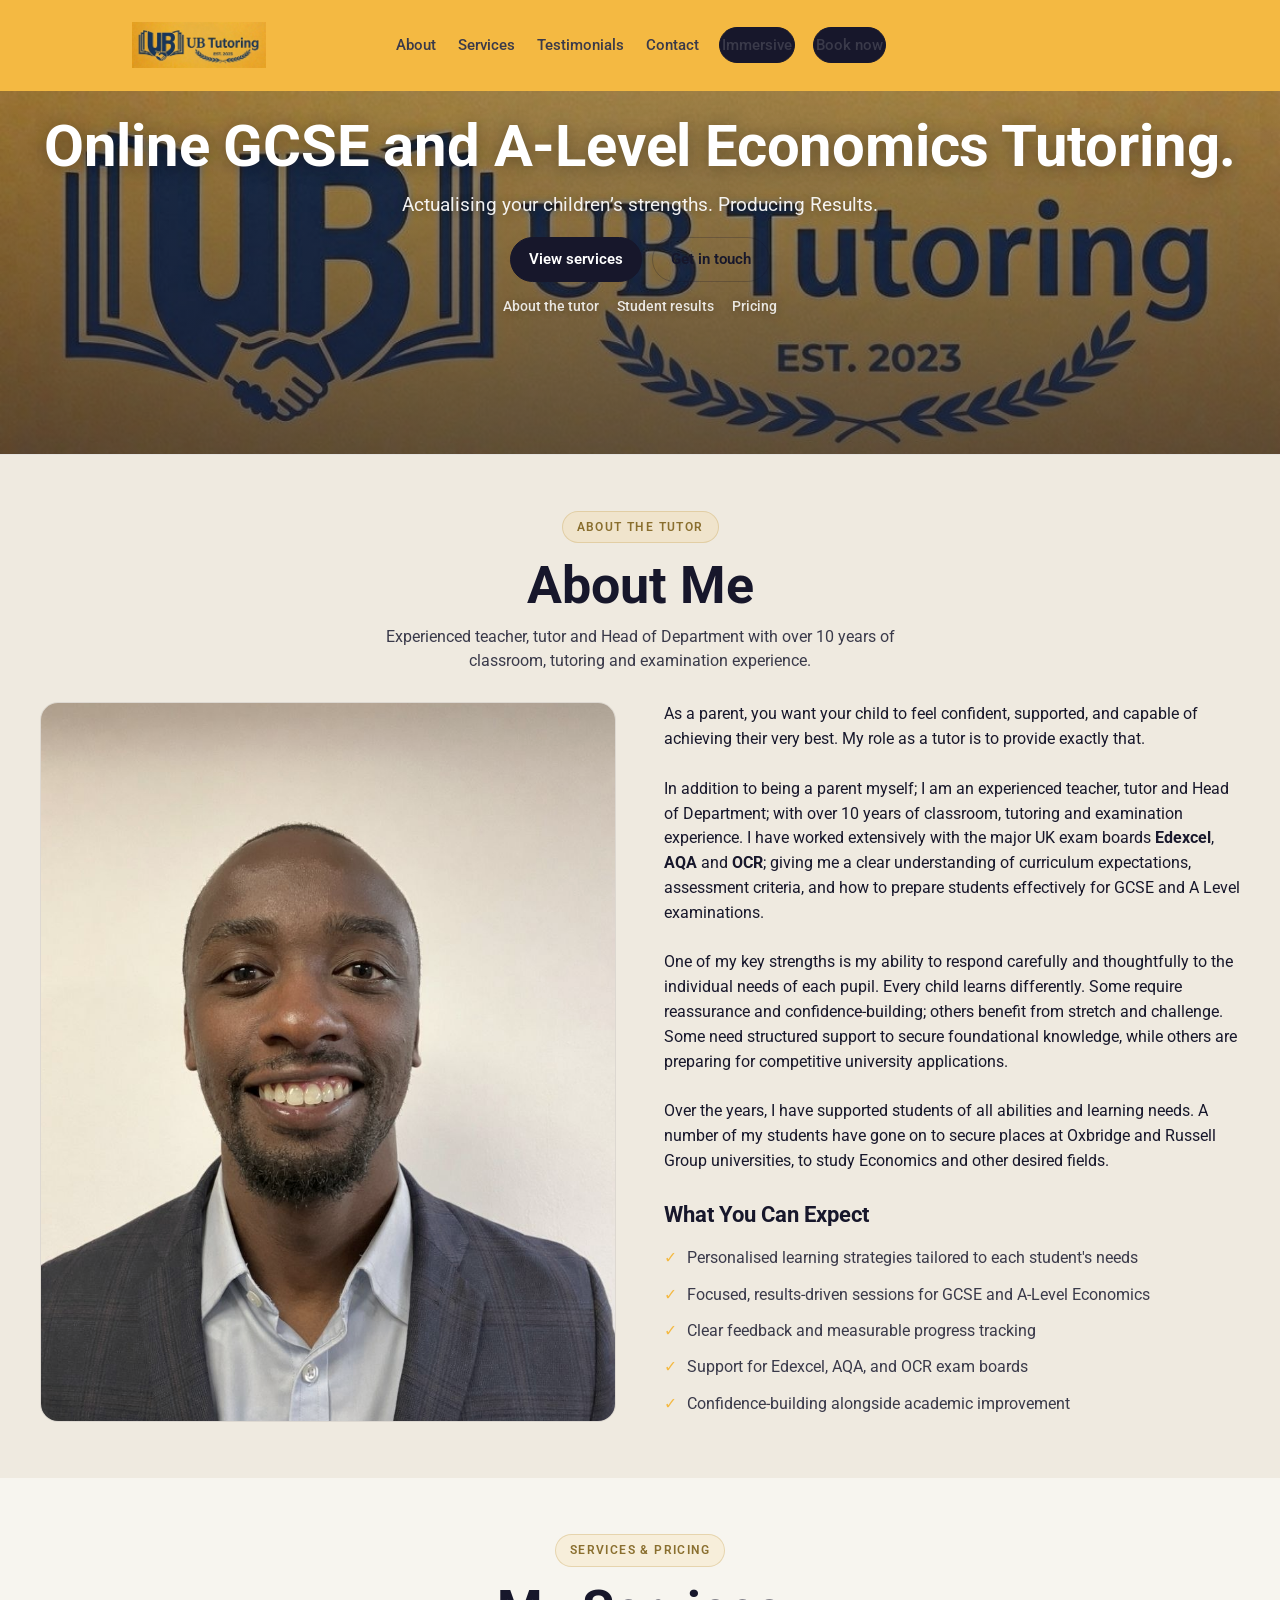
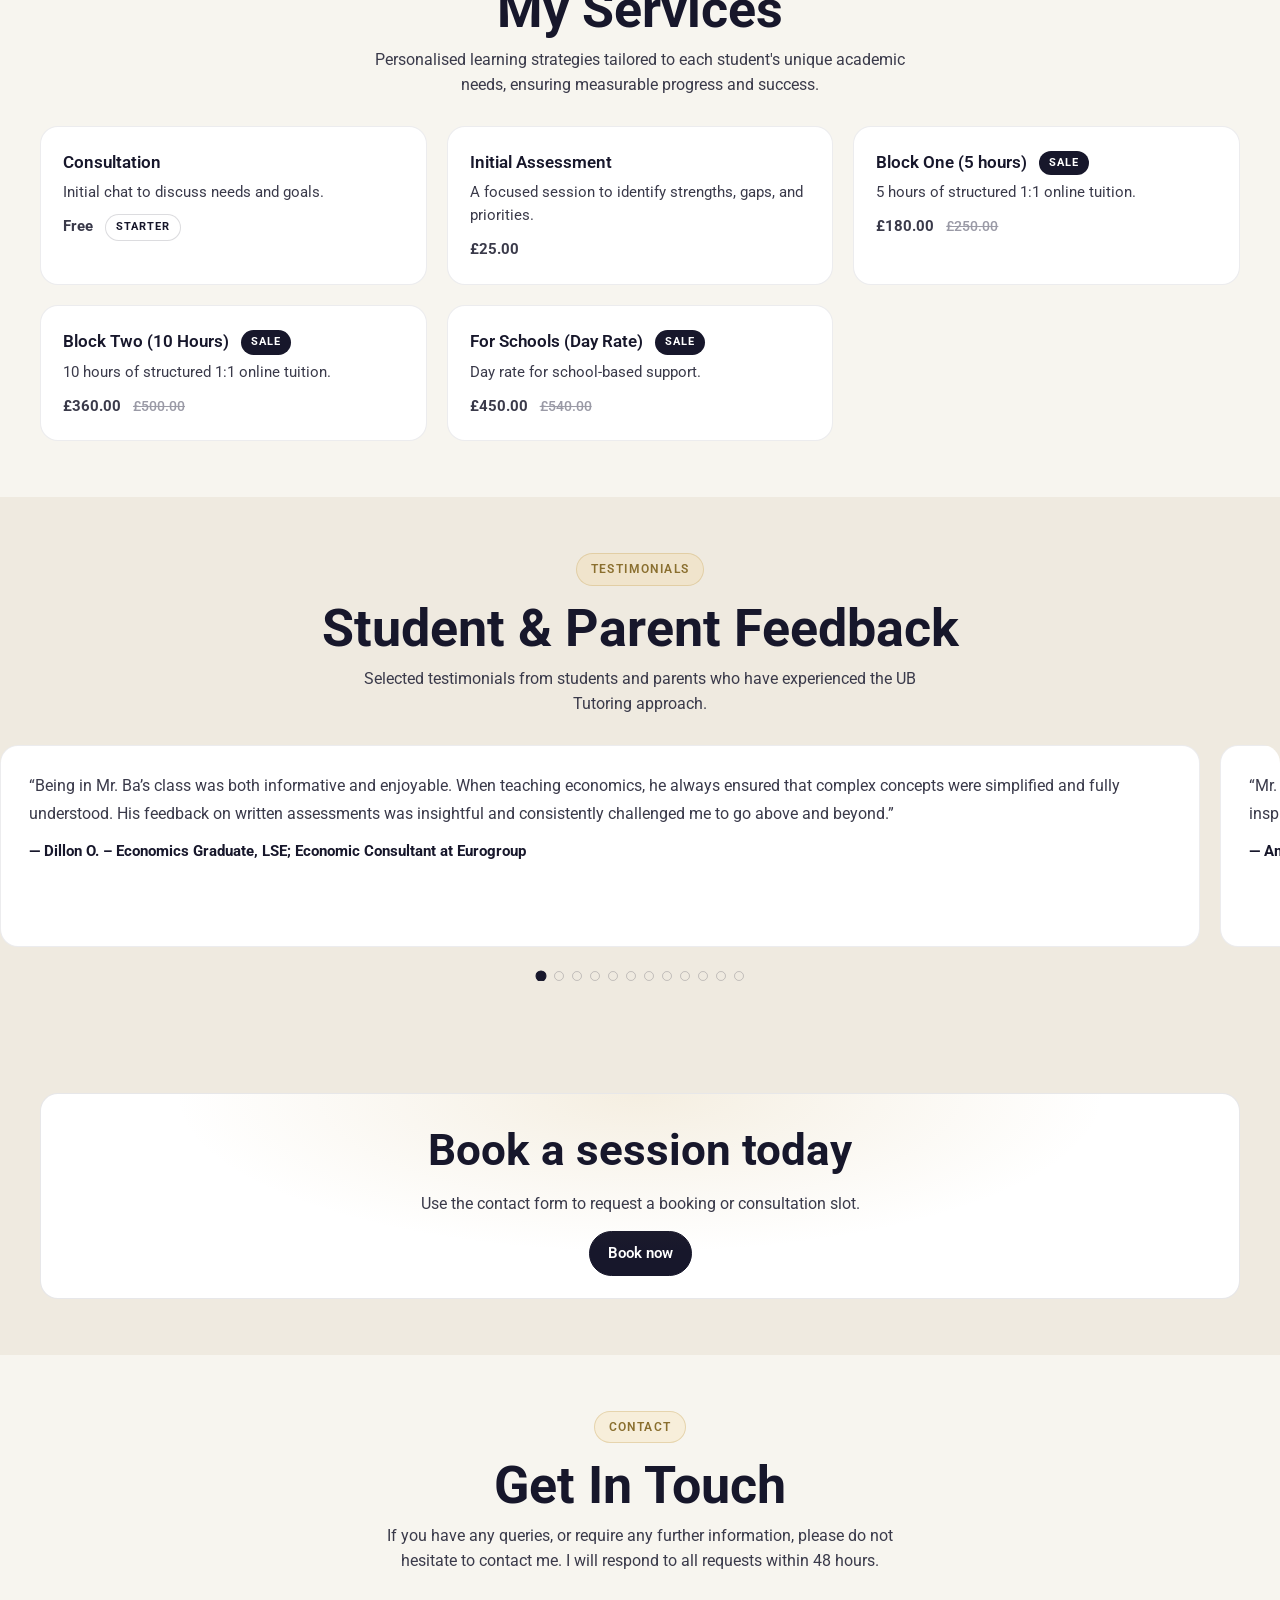
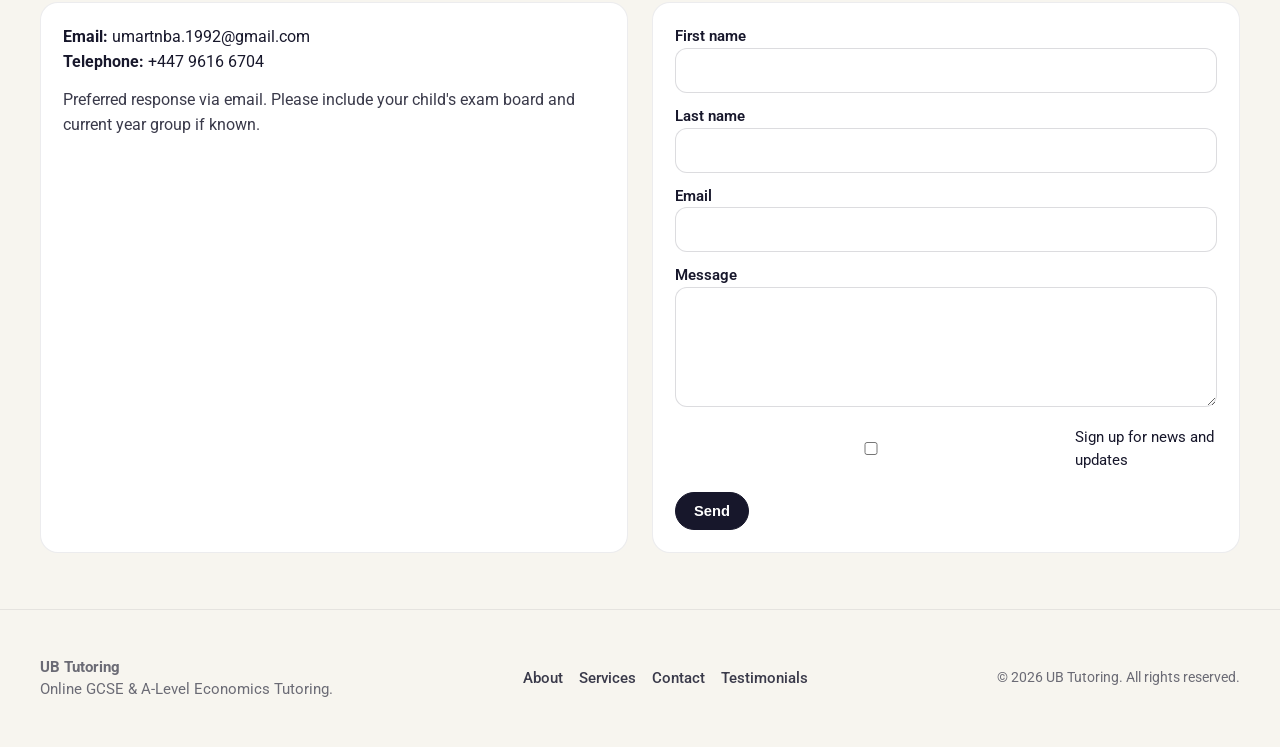
<file: index.html>
<!DOCTYPE html>
<html lang="en-GB">
<head>
<meta charset="utf-8">
<meta name="viewport" content="width=device-width, initial-scale=1.0">
<title>UB Tutoring — Online GCSE & A-Level Economics</title>
<link rel="icon" type="image/jpeg" href="assets/ub-logo-official.jpg">
<link rel="preconnect" href="https://fonts.googleapis.com">
<link rel="preconnect" href="https://fonts.gstatic.com" crossorigin>
<link href="https://fonts.googleapis.com/css2?family=Roboto:wght@400;500;600;700&display=swap" rel="stylesheet">
<style>
:root{--bg:#f7f5ef;--bg-2:#efeae0;--ink:#17172b;--ink-2:#3a3a4a;--muted:#6b6b75;--accent:#F4B942;--accent-dim:rgba(244,185,66,.12);--accent-glow:rgba(244,185,66,.35);--max:1200px;--gap:clamp(16px,3.2vw,40px)}
*{box-sizing:border-box;margin:0;padding:0}
html{scroll-behavior:smooth}
body{font-family:"Roboto",system-ui,-apple-system,sans-serif;background:var(--bg);color:var(--ink);line-height:1.55;overflow-x:hidden}
img{max-width:100%;height:auto;display:block}
a{color:inherit;text-decoration:none}
:focus-visible{outline:2px solid var(--accent);outline-offset:3px;border-radius:4px}

/* Header */
.site-header{position:sticky;top:0;z-index:100;padding:22px 32px;display:grid;grid-template-columns:1fr auto 1fr;align-items:center;gap:28px;transition:background .3s ease,box-shadow .3s ease,border-color .3s ease;border-bottom:1px solid transparent;background:var(--accent);min-height:76px}
.site-header.scrolled{box-shadow:0 6px 24px rgba(23,23,43,.06);border-bottom-color:rgba(23,23,43,.08)}
.logo{display:inline-flex;align-items:center;gap:10px;font-weight:700;color:var(--ink);justify-self:center}
.logo-mark{width:auto;height:46px;padding:0;display:inline-flex;align-items:center;font-family:"Roboto",system-ui,sans-serif;font-weight:600;font-size:14px;letter-spacing:.6px;aspect-ratio:auto}
.logo-mark img{width:100%;height:100%;object-fit:contain;display:block}
.logo-text{font-size:1.05rem;letter-spacing:.2px}
.nav{display:flex;align-items:center;gap:18px;justify-self:end}
.nav-links{display:none;list-style:none;gap:18px;align-items:center}
.nav-links a{font-size:.92rem;font-weight:500;color:var(--ink-2);position:relative;padding:6px 2px}
.nav-links a::after{content:"";position:absolute;left:0;bottom:0;width:0;height:2px;background:var(--accent);transition:width .25s ease}
.nav-links a:hover{color:var(--ink)}
.nav-links a:hover::after{width:100%}
.btn{display:inline-flex;align-items:center;justify-content:center;gap:8px;padding:10px 18px;border-radius:999px;font-weight:600;font-size:.92rem;border:1.5px solid transparent;cursor:pointer;transition:transform .08s ease,background .2s ease,border-color .2s ease,color .2s ease}
.btn-primary{background:var(--ink);color:#fff;border-color:var(--ink)}
.btn-primary:hover{background:#000;border-color:#000}
.btn-outline{background:transparent;color:var(--ink);border-color:rgba(23,23,43,.25)}
.btn-outline:hover{border-color:var(--ink)}
.nav-toggle{display:inline-flex;align-items:center;justify-content:center;width:40px;height:40px;border-radius:10px;border:1px solid rgba(23,23,43,.18);background:transparent;cursor:pointer;position:relative}
.burger{display:block;width:18px;height:2px;background:var(--ink);position:relative;border-radius:2px;transition:background .2s ease,transform .2s ease}
.burger::before,.burger::after{content:"";position:absolute;left:0;width:18px;height:2px;background:var(--ink);border-radius:2px;transition:transform .25s ease,top .25s ease}
.burger::before{top:-6px}
.burger::after{top:6px}
.nav-toggle[aria-expanded="true"] .burger{background:transparent}
.nav-toggle[aria-expanded="true"] .burger::before{top:0;transform:rotate(45deg)}
.nav-toggle[aria-expanded="true"] .burger::after{top:0;transform:rotate(-45deg)}
@media(max-width:819px){.nav-toggle{position:absolute;right:24px;top:50%;transform:translateY(-50%)}.site-header{position:relative}.nav-links{display:none!important}}

/* Mobile menu */
.mobile-menu{position:fixed;top:56px;left:0;right:0;z-index:90;background:#f7f5ef;border-bottom:1px solid rgba(23,23,43,.12);box-shadow:0 20px 40px rgba(23,23,43,.08);padding:18px 24px 22px;display:none;flex-direction:column;gap:10px;backdrop-filter:saturate(140%) blur(8px)}
.mobile-menu.open{display:flex}
.mobile-menu a{padding:12px 8px;border-bottom:1px solid rgba(23,23,43,.08);font-weight:600;color:var(--ink);font-size:1rem}
.mobile-menu .btn-primary{margin-top:8px;text-align:center;justify-content:center;padding:14px 18px}
@media(min-width:820px){.nav-links{display:flex!important}.nav-toggle{display:none}}

/* Testimonial carousel */
.testimonial-carousel{overflow:hidden;border-radius:18px;position:relative;width:100vw;max-width:100vw;margin-left:50%;transform:translateX(-50%)}
.testimonial-scroll{overflow-x:auto;overflow-y:hidden;scroll-snap-type:x mandatory;scroll-behavior:smooth;display:flex;gap:20px;padding:0 20px 8px;scrollbar-width:none;-ms-overflow-style:none}
.testimonial-scroll::-webkit-scrollbar{display:none}
.testimonial-track{display:flex;gap:20px;width:100%}
.testimonial-track .quote{background:#fff;border:1px solid rgba(23,23,43,.08);border-radius:18px;padding:26px 28px;min-width:0;flex:0 0 calc(100% - 40px);scroll-snap-align:start;transition:transform .25s ease,border-color .25s ease,box-shadow .25s ease;box-sizing:border-box;overflow-wrap:break-word;word-break:break-word}
.testimonial-track .quote:hover{border-color:rgba(23,23,43,.15);transform:translateY(-3px);box-shadow:0 18px 50px rgba(23,23,43,.07)}
.testimonial-dots{display:flex;gap:8px;justify-content:center;margin-top:16px;flex-wrap:wrap}
.testimonial-dots button{width:10px;height:10px;border-radius:999px;border:1px solid rgba(23,23,43,.2);background:transparent;padding:0;cursor:pointer;transition:background .2s ease,transform .2s ease}
.testimonial-dots button.active{background:var(--ink);border-color:var(--ink);transform:scale(1.1)}
@media(max-width:640px){.testimonial-track .quote{min-width:88%}}
@media(prefers-reduced-motion:reduce){.testimonial-track{transition:none}.testimonial-scroll{scroll-behavior:auto}}

/* Hero */
.hero{position:relative;padding:24px 24px 28px;border-bottom:1px solid rgba(23,23,43,.08);overflow:hidden}
.hero::before{content:"";position:absolute;inset:0;background:linear-gradient(180deg,rgba(23,23,43,.35) 0%,rgba(23,23,43,.65) 100%);z-index:1;pointer-events:none}
.hero video{position:absolute;inset:0;width:100%;height:100%;object-fit:cover;z-index:0;filter:grayscale(18%) contrast(1.05)}
.hero-inner{max-width:var(--max);margin:0 auto;display:grid;grid-template-columns:1fr;gap:28px;align-items:center;text-align:center;position:relative;z-index:2}
@media(min-width:860px){.hero-inner{grid-template-columns:1fr;gap:28px;text-align:center}}
.hero h1{font-family:"Roboto",system-ui,sans-serif;font-size:clamp(38px,5.4vw,58px);font-weight:700;line-height:1.08;letter-spacing:-.2px;color:#fff;text-shadow:0 2px 18px rgba(0,0,0,.35)}
.hero .lead{font-size:clamp(1rem,2.2vw,1.2rem);color:rgba(255,255,255,.92);max-width:54ch;margin:12px auto 0;text-shadow:0 1px 10px rgba(0,0,0,.3)}
.hero-actions{display:flex;gap:10px;flex-wrap:wrap;margin-top:18px;justify-content:center}
.media-frame{display:none}
.hero-nav{display:flex;gap:18px;align-items:center;margin-top:14px;flex-wrap:wrap;justify-content:center}
.hero-nav a{font-size:.9rem;font-weight:500;color:rgba(255,255,255,.85);text-shadow:0 1px 8px rgba(0,0,0,.25)}
.hero-nav a:hover{color:#fff}

/* Stats */
.stats{max-width:var(--max);margin:0 auto;padding:18px 0 0}
.stats-inner{max-width:480px;margin:0 auto;display:flex;gap:14px;justify-content:center}
.stat{padding:14px 16px;border:1px solid rgba(23,23,43,.08);border-radius:14px;background:#fff;display:flex;flex-direction:column;min-width:110px;flex:1 1 0;text-align:center;align-items:center;justify-content:center}
.stat-num{font-family:"Roboto",system-ui,sans-serif;font-size:26px;font-weight:600;color:var(--ink)}
.stat-label{font-size:11px;text-transform:uppercase;letter-spacing:1.2px;color:var(--muted);margin-top:2px}

/* Sections */
.section{padding:28px 24px}
@media(min-width:860px){.section{padding:56px 24px}}
.section.alt{background:var(--bg-2)}
.section-header{max-width:var(--max);margin:0 auto 28px;text-align:center}
.section-label{display:inline-flex;align-items:center;gap:10px;padding:6px 14px;border:1px solid rgba(198,163,90,.35);border-radius:999px;background:var(--accent-dim);color:#8a6f2f;font-size:12px;font-weight:600;letter-spacing:1.4px;text-transform:uppercase;margin-bottom:14px}
.section-title{font-family:"Roboto",system-ui,sans-serif;font-size:clamp(32px,4.2vw,52px);font-weight:700;line-height:1.1;margin-bottom:10px}
.section-sub{color:var(--ink-2);max-width:62ch;margin:0 auto}
.container{max-width:var(--max);margin:0 auto}

/* Cards */
.grid{display:grid;gap:16px}
@media(min-width:640px){.grid{grid-template-columns:repeat(2,1fr);gap:20px}}
@media(min-width:980px){.grid.three{grid-template-columns:repeat(3,1fr)}}
.card{background:#fff;border:1px solid rgba(23,23,43,.08);border-radius:18px;padding:22px;transition:transform .25s ease,border-color .25s ease,box-shadow .25s ease}
.card:hover{border-color:rgba(23,23,43,.15);transform:translateY(-3px);box-shadow:0 18px 50px rgba(23,23,43,.07)}
.card h3{font-size:1.05rem;font-weight:600;margin-bottom:6px}
.card p{color:var(--ink-2);font-size:.96rem}
.price{font-weight:700;margin-top:10px}
.price .orig{color:#9a9aa6;text-decoration:line-through;font-weight:500;margin-left:8px;font-size:.85rem}
.badge{display:inline-block;padding:4px 10px;border-radius:999px;background:var(--ink);color:#fff;font-size:10.5px;font-weight:700;letter-spacing:1px;text-transform:uppercase;margin-left:8px;vertical-align:middle}
.badge.light{background:#fff;color:var(--ink);border:1px solid rgba(23,23,43,.15)}

/* Quote */
.quote{background:#fff;border:1px solid rgba(23,23,43,.08);border-radius:18px;padding:22px;position:relative;transition:transform .25s ease,border-color .25s ease,box-shadow .25s ease}
.quote:hover{border-color:rgba(23,23,43,.15);transform:translateY(-3px);box-shadow:0 18px 50px rgba(23,23,43,.07)}
.quote p{color:var(--ink-2);font-size:1rem;line-height:1.75;overflow-wrap:break-word;word-break:break-word}
.quote .by{margin-top:10px;font-weight:700;color:var(--ink);font-size:.93rem}

/* About */
.about-grid{max-width:var(--max);margin:0 auto;display:grid;gap:24px;align-items:center}
@media(min-width:860px){.about-grid{grid-template-columns:1fr 1fr;gap:48px}}
.about-media{position:relative}
.about-media img{width:100%;aspect-ratio:4/5;object-fit:cover;border-radius:18px;border:1px solid rgba(23,23,43,.08);filter:grayscale(15%) contrast(1.02)}
.chips{display:flex;gap:10px;flex-wrap:wrap;margin-top:14px}
.chip{padding:8px 14px;border-radius:999px;background:#fff;border:1px solid rgba(23,23,43,.1);font-size:12px;font-weight:600;color:var(--ink-2);letter-spacing:.6px}
ul.checks{list-style:none;margin-top:8px}
ul.checks li{display:flex;align-items:flex-start;gap:10px;padding:6px 0;color:var(--ink-2);font-size:.98rem}
ul.checks li::before{content:"✓";color:var(--accent);font-weight:700;flex-shrink:0}

/* Contact */
.contact-grid{max-width:var(--max);margin:0 auto;display:grid;gap:18px}
@media(min-width:860px){.contact-grid{grid-template-columns:1fr 1fr;gap:24px}}
.contact-card{background:#fff;border:1px solid rgba(23,23,43,.08);border-radius:18px;padding:22px}
form{display:grid;gap:12px}
label{font-weight:600;font-size:.92rem}
input,textarea,select{width:100%;padding:12px 14px;border-radius:12px;border:1px solid rgba(23,23,43,.15);font-family:inherit;font-size:1rem;background:#fff}
textarea{min-height:120px;resize:vertical}
button[type=submit]{justify-self:start}

/* CTA band */
.cta{max-width:var(--max);margin:0 auto}
.cta-inner{background:#fff;border:1px solid rgba(23,23,43,.1);border-radius:18px;padding:22px;text-align:center;position:relative;overflow:hidden}
.cta-inner::before{content:"";position:absolute;inset:0;background:radial-gradient(ellipse at 50% 0%,rgba(198,163,90,.18),transparent 55%);pointer-events:none}
.cta h2{font-family:"Roboto",system-ui,sans-serif;font-size:clamp(28px,3.6vw,44px);font-weight:700;position:relative}
.cta p{color:var(--ink-2);position:relative}

/* Footer */
.site-footer{max-width:var(--max);margin:0 auto;padding:28px 0;display:flex;align-items:center;justify-content:space-between;gap:14px;flex-wrap:wrap;color:var(--muted);font-size:.92rem}
.footer-links{display:flex;gap:16px;flex-wrap:wrap}
.footer-links a{color:var(--ink-2);font-weight:500}
.footer-links a:hover{color:var(--ink)}

/* Animations */
.reveal{opacity:0;transform:translateY(18px);transition:opacity .7s ease,transform .7s ease}
.reveal.visible{opacity:1;transform:none}

@media(prefers-reduced-motion:reduce){
  .reveal{transition:none;opacity:1;transform:none}
}
</style>
</head>
<body>

<a href="#main" class="visually-hidden" style="position:absolute;width:1px;height:1px;padding:0;margin:-1px;overflow:hidden;clip:rect(0,0,0,0);white-space:nowrap;border:0">Skip to content</a>

<header class="site-header" id="header">
  <a class="logo" href="#home">
      <img src="assets/ub-logo-header.jpg" alt="UB Tutoring" class="logo-mark">
    </a>
  <button class="nav-toggle" aria-expanded="false" aria-controls="primary-nav" aria-label="Open menu" id="menu-toggle">
    <span class="burger" aria-hidden="true"></span>
  </button>
  <nav class="nav" id="primary-nav" aria-label="Primary">
    <ul class="nav-links" id="nav-list">
      <li><a href="#about">About</a></li>
      <li><a href="#services">Services</a></li>
      <li><a href="#testimonials">Testimonials</a></li>
      <li><a href="#contact">Contact</a></li>
      <li><a class="btn btn-primary" href="scroll.html">Immersive</a></li>
      <li><a class="btn btn-primary" href="#contact">Book now</a></li>
    </ul>
  </nav>
</header>
<div class="mobile-menu" id="mobile-menu" aria-hidden="true">
  <a href="#about">About</a>
  <a href="#services">Services</a>
  <a href="#testimonials">Testimonials</a>
  <a href="#contact">Contact</a>
  <a class="btn btn-primary" href="scroll.html">Immersive</a>
  <a class="btn btn-primary" href="#contact">Book now</a>
</div>

<main id="main">

<section class="hero" id="home">
  <video autoplay muted playsinline poster="assets/ub-logo-header.jpg" fetchpriority="high">
    <source src="assets/hero-bg.mp4" type="video/mp4">
  </video>
  <div class="hero-inner">
    <div class="reveal">
      <h1>Online GCSE and A-Level Economics Tutoring.</h1>
      <p class="lead">Actualising your children’s strengths. Producing Results.</p>
      <div class="hero-actions">
        <a class="btn btn-primary" href="#services">View services</a>
        <a class="btn btn-outline" href="#contact">Get in touch</a>
      </div>
      <nav class="hero-nav" aria-label="Quick links">
        <a href="#about">About the tutor</a>
        <a href="#testimonials">Student results</a>
        <a href="#services">Pricing</a>
      </nav>
    </div>
  </div>
  <div class="stats reveal">
    <div class="stats-inner">
      <div class="stat"><span class="stat-num">10+</span><span class="stat-label">Years teaching</span></div>
      <div class="stat"><span class="stat-num">3</span><span class="stat-label">Exam boards</span></div>
    </div>
  </div>
</section>

<section class="section alt" id="about">
  <div class="section-header reveal">
    <div class="section-label">About the tutor</div>
    <h2 class="section-title">About Me</h2>
    <p class="section-sub">Experienced teacher, tutor and Head of Department with over 10 years of classroom, tutoring and examination experience.</p>
  </div>
  <div class="about-grid">
    <div class="about-media reveal">
      <img src="assets/about-portrait.jpg" alt="About UB Tutoring">
    </div>
    <div class="reveal">
      <p>As a parent, you want your child to feel confident, supported, and capable of achieving their very best. My role as a tutor is to provide exactly that.</p>
      <br>
      <p>In addition to being a parent myself; I am an experienced teacher, tutor and Head of Department; with over 10 years of classroom, tutoring and examination experience. I have worked extensively with the major UK exam boards <strong>Edexcel</strong>, <strong>AQA</strong> and <strong>OCR</strong>; giving me a clear understanding of curriculum expectations, assessment criteria, and how to prepare students effectively for GCSE and A Level examinations.</p>
      <br>
      <p>One of my key strengths is my ability to respond carefully and thoughtfully to the individual needs of each pupil. Every child learns differently. Some require reassurance and confidence-building; others benefit from stretch and challenge. Some need structured support to secure foundational knowledge, while others are preparing for competitive university applications.</p>
      <br>
      <p>Over the years, I have supported students of all abilities and learning needs. A number of my students have gone on to secure places at Oxbridge and Russell Group universities, to study Economics and other desired fields.</p>
      <br>
      <h3 style="font-family:'Roboto',system-ui,sans-serif;font-size:22px;font-weight:700;margin-bottom:8px">What You Can Expect</h3>
      <ul class="checks">
        <li>Personalised learning strategies tailored to each student's needs</li>
        <li>Focused, results-driven sessions for GCSE and A-Level Economics</li>
        <li>Clear feedback and measurable progress tracking</li>
        <li>Support for Edexcel, AQA, and OCR exam boards</li>
        <li>Confidence-building alongside academic improvement</li>
      </ul>
    </div>
  </div>
</section>

<section class="section" id="services">
  <div class="section-header reveal">
    <div class="section-label">Services &amp; pricing</div>
    <h2 class="section-title">My Services</h2>
    <p class="section-sub">Personalised learning strategies tailored to each student's unique academic needs, ensuring measurable progress and success.</p>
  </div>
  <div class="container">
    <div class="grid three">
      <div class="card reveal">
        <h3>Consultation</h3>
        <p>Initial chat to discuss needs and goals.</p>
        <p class="price">Free <span class="badge light">Starter</span></p>
      </div>
      <div class="card reveal">
        <h3>Initial Assessment</h3>
        <p>A focused session to identify strengths, gaps, and priorities.</p>
        <p class="price">£25.00</p>
      </div>
      <div class="card reveal">
        <h3>Block One (5 hours) <span class="badge">Sale</span></h3>
        <p>5 hours of structured 1:1 online tuition.</p>
        <p class="price">£180.00 <span class="orig">£250.00</span></p>
      </div>
      <div class="card reveal">
        <h3>Block Two (10 Hours) <span class="badge">Sale</span></h3>
        <p>10 hours of structured 1:1 online tuition.</p>
        <p class="price">£360.00 <span class="orig">£500.00</span></p>
      </div>
      <div class="card reveal">
        <h3>For Schools (Day Rate) <span class="badge">Sale</span></h3>
        <p>Day rate for school-based support.</p>
        <p class="price">£450.00 <span class="orig">£540.00</span></p>
      </div>
    </div>
  </div>
</section>

<section class="section alt" id="testimonials">
  <div class="section-header reveal">
    <div class="section-label">Testimonials</div>
    <h2 class="section-title">Student &amp; Parent Feedback</h2>
    <p class="section-sub">Selected testimonials from students and parents who have experienced the UB Tutoring approach.</p>
  </div>
  <div class="container">
    <div class="testimonial-carousel" id="testimonial-carousel">
      <div class="testimonial-scroll" id="testimonial-scroll">
        <div class="testimonial-track">
          <div class="quote">
            <p>“Being in Mr. Ba’s class was both informative and enjoyable. When teaching economics, he always ensured that complex concepts were simplified and fully understood. His feedback on written assessments was insightful and consistently challenged me to go above and beyond.”</p>
            <p class="by">— Dillon O. – Economics Graduate, LSE; Economic Consultant at Eurogroup</p>
          </div>
          <div class="quote">
            <p>“Mr. Ba was an amazing teacher who taught me Economics through both my GCSEs and A-Levels. He made the subject engaging and genuinely enjoyable, which inspired me to continue studying Economics at Loughborough University. I am incredibly grateful to have had him as a teacher.”</p>
            <p class="by">— Amal A. – Economics Graduate, Loughborough University; Senior Auditor – UK National Audit Office</p>
          </div>
          <div class="quote">
            <p>“I thoroughly enjoyed my Economics lessons with Mr. Ba. He made the subject practical, rigorous, and intellectually engaging, always encouraging me to think critically about how markets truly function. His teaching laid the foundation for how I analyse markets today.”</p>
            <p class="by">— Tyrone K. - Economics Graduate, University of Sussex; Acquisition Manager LPGP Connect</p>
          </div>
          <div class="quote">
            <p>“I really valued my lessons with Mr. Ba. He explained complex topics clearly and brought economics to life with real-world examples and practical applications. I was especially appreciative of the additional support he provided through detailed marking and feedback on extra work I submitted. I genuinely believe I would not have achieved my final grade without Mr. Ba’s support, and I would absolutely recommend him to other students.”</p>
            <p class="by">— Ashe O. – Applied Finance Graduate, University of Exeter; EMEA manager at Citi Bank</p>
          </div>
          <div class="quote">
            <p>“Mr Ba is an incredible teacher who has an amazing ability to make economic content accessible and consumable to all. His work reflects how much he cares about his students academic progress. Studying Land Economy, at the University of Cambridge, was a lot easier because I had a teacher like him. Now also working in Education, I aim to be an educator like Mr Ba!”</p>
            <p class="by">— Renee A. Land Economy Graduate - Cambridge University</p>
          </div>
          <div class="quote">
            <p>“Mr. Ba is a dedicated teacher who genuinely cares about his students and the subject matter. After being predicted a C in A-Level Economics, I spent extra time studying with him and was able to achieve an A in the final exam.”</p>
            <p class="by">— Johnson A.  Civil Engineering Graduate, University of Manchester; FDR specialist at Moody’s</p>
          </div>
          <div class="quote">
            <p>“Mr. Ba is an exceptional teacher who has had a long-lasting impact on the way I understand the world today. He teaches economics in such an engaging and thought-provoking manner that I developed a deep understanding of key principles, many of which I continue to apply in my everyday life.”</p>
            <p class="by">— Quadri A. – International Relations Graduate, University of Liverpool;  Business Manager- London Mayor’s Office</p>
          </div>
          <div class="quote">
            <p>“I really enjoyed economics with Mr. Ba—now working as a Surveyor with an MSc in Real Estate, I can clearly trace my interest in property markets, supply and demand, and land economics back to his lessons. At a time when I doubted my ability with numbers, Mr. Ba showed me that economics is about logic, incentives, and understanding how the world works. His teaching encouraged me to think strategically and continues to shape how I analyse real-world issues today.”</p>
            <p class="by">— Lakesiha O.- Masters in Real Estate Management & BA in Politics and History, University of Warwick</p>
          </div>
          <div class="quote">
            <p>“Mr Ba was always an engaging but calm and confident communicator during lessons. Having been able to learn from Mr Ba at GCSE & A-Level grade, his knowledge and charisma for business and economics proved invaluable in those years in which I was able to secure stellar grades and progress into a desired and prosperous career. I'd recommend Mr. Ba in every circumstance and for every kind of student, I truly believe he is a one-of-a-kind teacher that is willing to go that extra mile and be adaptable and committed for the greater good of his students’ learning.”</p>
            <p class="by">— Kieran H.- International Relations Graduate at the University of Warwick; Project Manager for Lewisham Council</p>
          </div>
          <div class="quote">
            <p>“I greatly valued my lessons with Mr. Ba at UCL Academy Sixth Form. He had a real talent for breaking down complicated economic theories into simple, memorable explanations, often using relatable analogies and acronyms that made the content stick.”</p>
            <p class="by">— Yusuf A. – MPharm Student, Keele University</p>
          </div>
          <div class="quote">
            <p>“Mr. Ba’s lessons were always the ones I most looked forward to each week because they perfectly balanced a light-hearted atmosphere with serious and efficient work. There was never a point where I felt excessive pressure when I didn’t understand something, as I knew I could approach him for clearer explanations both in class and outside of it.”</p>
            <p class="by">— Johnny Ibuna , Economics Student and Prospective Economics Undergraduate at UCL</p>
          </div>
          <div class="quote">
            <p>“Over the two years prior to finding Mr. Ba, we had engaged two other tutors for Theo, but the arrangements were short-lived and ultimately ineffective. His experience with Mr. Ba was entirely different—he genuinely looked forward to each session and, more importantly, became self-motivated to complete work independently without any prompting. There was something distinct about Mr. Ba’s approach that made a real impact, and I remain incredibly grateful for the support he provided, both to Theo and through our own conversations.”</p>
            <p class="by">— Paul S. - Parent of Tutee</p>
          </div>
        </div>
      </div>
      <div class="testimonial-dots" id="testimonial-dots" aria-label="Testimonial controls"></div>
    </div>
  </div>
</section>

<section class="section alt">
  <div class="cta reveal">
    <div class="cta-inner">
      <h2>Book a session today</h2>
      <p style="color:var(--ink-2);margin-top:8px">Use the contact form to request a booking or consultation slot.</p>
      <a class="btn btn-primary" href="#contact" style="margin-top:14px">Book now</a>
    </div>
  </div>
</section>

<section class="section" id="contact">
  <div class="section-header reveal">
    <div class="section-label">Contact</div>
    <h2 class="section-title">Get In Touch</h2>
    <p class="section-sub">If you have any queries, or require any further information, please do not hesitate to contact me. I will respond to all requests within 48 hours.</p>
  </div>
  <div class="contact-grid">
    <div class="contact-card reveal">
      <p><strong>Email:</strong> <a href="mailto:umartnba.1992@gmail.com">umartnba.1992@gmail.com</a></p>
      <p><strong>Telephone:</strong> <a href="tel:+447961667042">+447 9616 6704</a></p>
      <p style="margin-top:14px;color:var(--ink-2)">Preferred response via email. Please include your child's exam board and current year group if known.</p>
    </div>
    <div class="contact-card reveal">
      <form action="https://formsubmit.co/umartnba.1992@gmail.com" method="POST">
        <div style="display:grid;gap:12px">
          <label>First name <input type="text" name="first_name" required></label>
          <label>Last name <input type="text" name="last_name" required></label>
          <label>Email <input type="email" name="email" required></label>
          <label>Message <textarea name="message" required></textarea></label>
          <label style="display:flex;align-items:center;gap:8px"><input type="checkbox" name="newsletter"> <span style="font-weight:400">Sign up for news and updates</span></label>
        </div>
        <button class="btn btn-primary" type="submit" style="margin-top:8px">Send</button>
      </form>
    </div>
  </div>
</section>

</main>

<footer style="border-top:1px solid rgba(23,23,43,.08);padding:18px 24px">
  <div class="site-footer">
    <div><strong>UB Tutoring</strong><div style="color:var(--muted);font-size:.92rem">Online GCSE &amp; A-Level Economics Tutoring.</div></div>
    <nav class="footer-links" aria-label="Footer">
      <a href="#about">About</a>
      <a href="#services">Services</a>
      <a href="#contact">Contact</a>
      <a href="#testimonials">Testimonials</a>
    </nav>
    <div style="color:var(--muted);font-size:.9rem">&copy; <span id="year"></span> UB Tutoring. All rights reserved.</div>
  </div>
</footer>

<script>
(function(){
  const year=document.getElementById('year'); if(year) year.textContent=new Date().getFullYear();
  const header=document.getElementById('header');
  const toggle=document.getElementById('menu-toggle');
  const menu=document.getElementById('mobile-menu');
  const mobileLinks=menu.querySelectorAll('a');
  function openMenu(){menu.classList.add('open');toggle.setAttribute('aria-expanded','true');menu.setAttribute('aria-hidden','false')}
  function closeMenu(){menu.classList.remove('open');toggle.setAttribute('aria-expanded','false');menu.setAttribute('aria-hidden','true')}
  toggle.addEventListener('click',()=>menu.classList.contains('open')?closeMenu():openMenu());
  mobileLinks.forEach(a=>a.addEventListener('click',()=>{closeMenu()}));
  window.addEventListener('scroll',()=>{header.classList.toggle('scrolled',window.scrollY>20)},{passive:true});
  const io=new IntersectionObserver((entries)=>{entries.forEach(e=>{if(e.isIntersecting){e.target.classList.add('visible');io.unobserve(e.target)}});},{threshold:.12,rootMargin:'0px 0px -6% 0px'});
  document.querySelectorAll('.reveal').forEach(el=>io.observe(el));

  const carousel=document.getElementById('testimonial-carousel');
  const scrollEl=document.getElementById('testimonial-scroll');
  const dotsEl=document.getElementById('testimonial-dots');
  function initCarousel(carousel,scrollEl,dotsEl){
    if(!carousel || !scrollEl || !dotsEl) return;
    const slides=scrollEl.querySelectorAll('.quote');
    const dotButtons=[];
    slides.forEach((_,i)=>{
      const b=document.createElement('button');
      b.setAttribute('aria-label','Testimonial '+(i+1));
      dotsEl.appendChild(b);
      dotButtons.push(b);
      b.addEventListener('click',()=>{slides[i].scrollIntoView({behavior:'smooth',block:'nearest',inline:'center'})});
    });
    const updateDots=()=>{
      const sl=scrollEl.scrollLeft;
      const w=scrollEl.clientWidth;
      let idx=0;
      slides.forEach((s,i)=>{
        const offset=Math.abs((s.offsetLeft + s.offsetWidth/2)-(sl + w/2));
        if(offset< (Math.abs((slides[idx].offsetLeft + slides[idx].offsetWidth/2)-(sl + w/2))+1)) idx=i;
      });
      dotButtons.forEach((b,i)=>b.classList.toggle('active',i===idx));
    };
    scrollEl.addEventListener('scroll',updateDots,{passive:true});
    updateDots();
    let busy=false;
    const advance=()=>{
      if(busy) return;
      busy=true;
      const sl=scrollEl.scrollLeft;
      const w=scrollEl.clientWidth;
      const maxScroll=scrollEl.scrollWidth-w;
      if(maxScroll-sl<40){
        scrollEl.scrollTo({left:0,behavior:'smooth'});
      }else{
        scrollEl.scrollBy({left:w*0.72,behavior:'smooth'});
      }
      setTimeout(()=>{busy=false;updateDots()},700);
    };
    let timer=setInterval(advance,15000);
    const resetTimer=()=>{
      clearInterval(timer);
      timer=setInterval(advance,15000);
      updateDots();
    };
    scrollEl.addEventListener('pointerdown',resetTimer);
    scrollEl.addEventListener('wheel',resetTimer);
    scrollEl.addEventListener('touchstart',resetTimer);
    scrollEl.addEventListener('keydown',resetTimer);
  }
  if(carousel && scrollEl && dotsEl) initCarousel(carousel,scrollEl,dotsEl);
})();
</script>
</body>
</html>
</file>
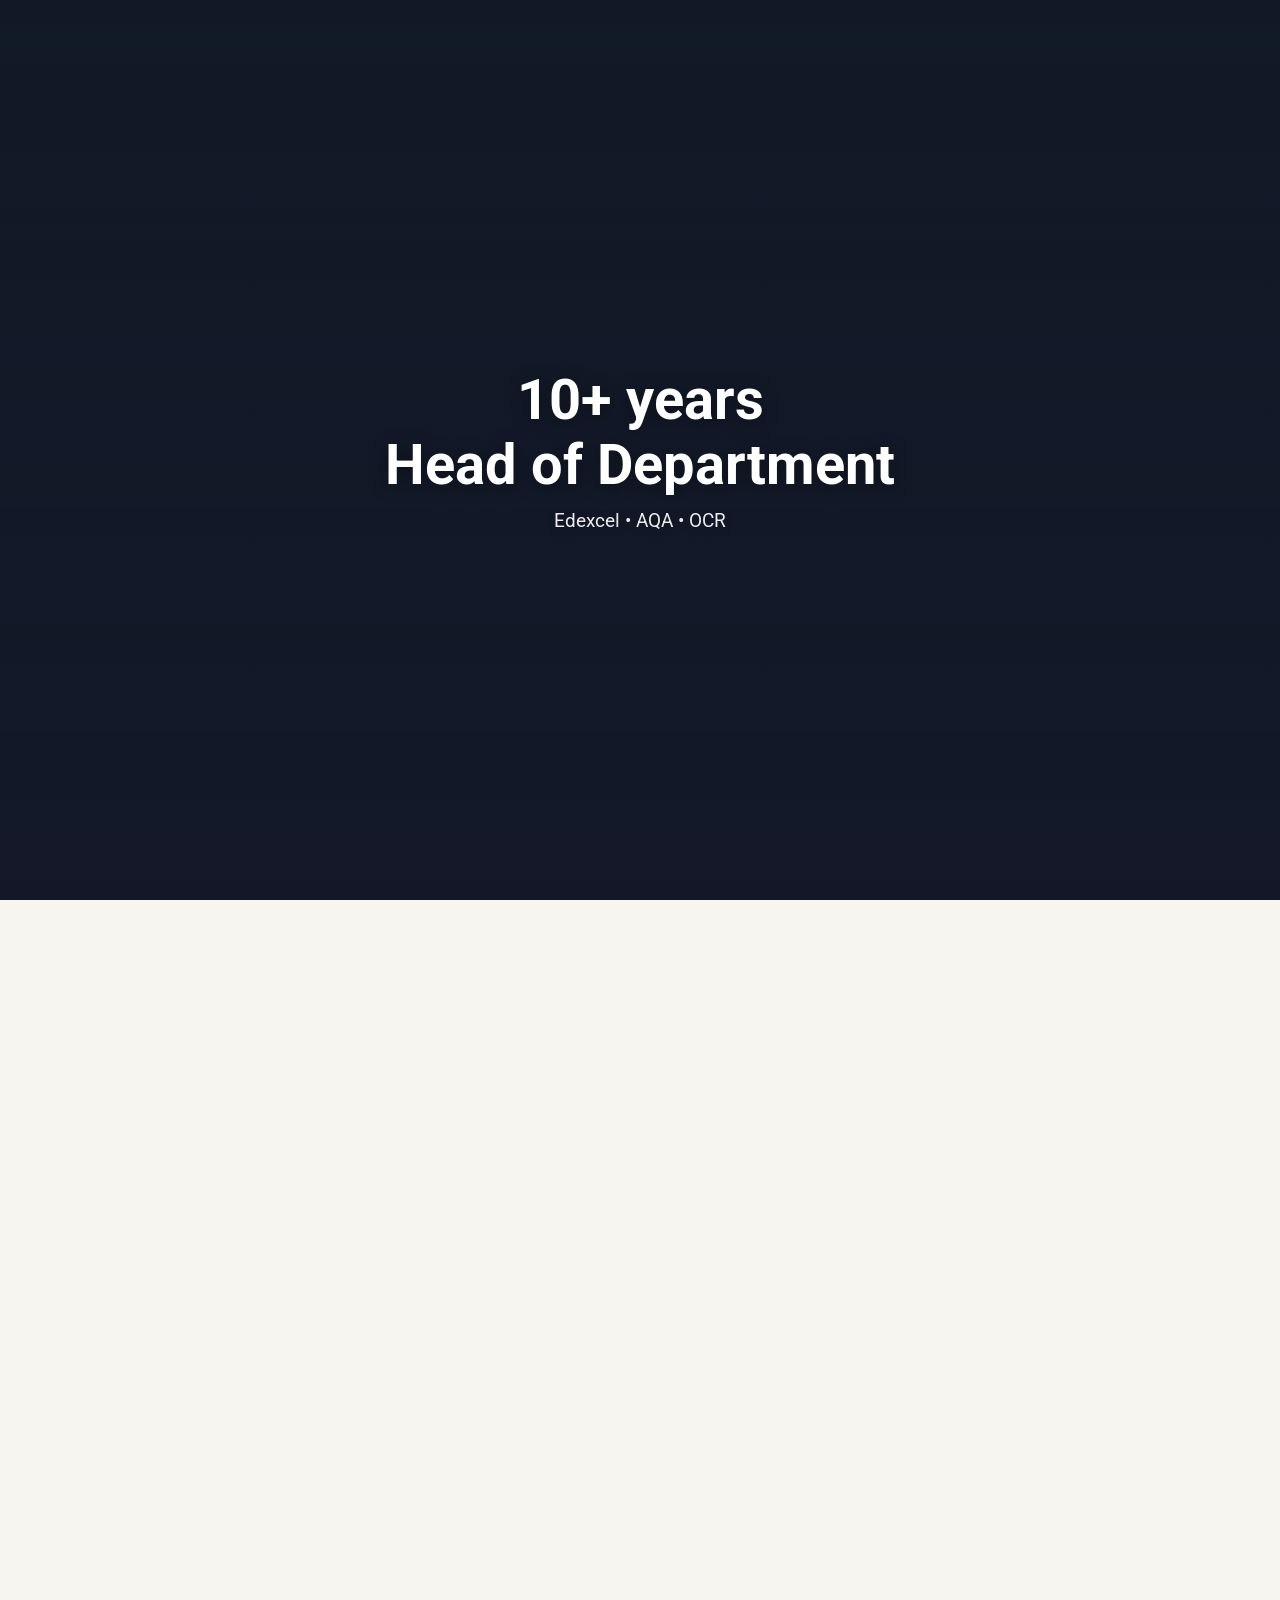
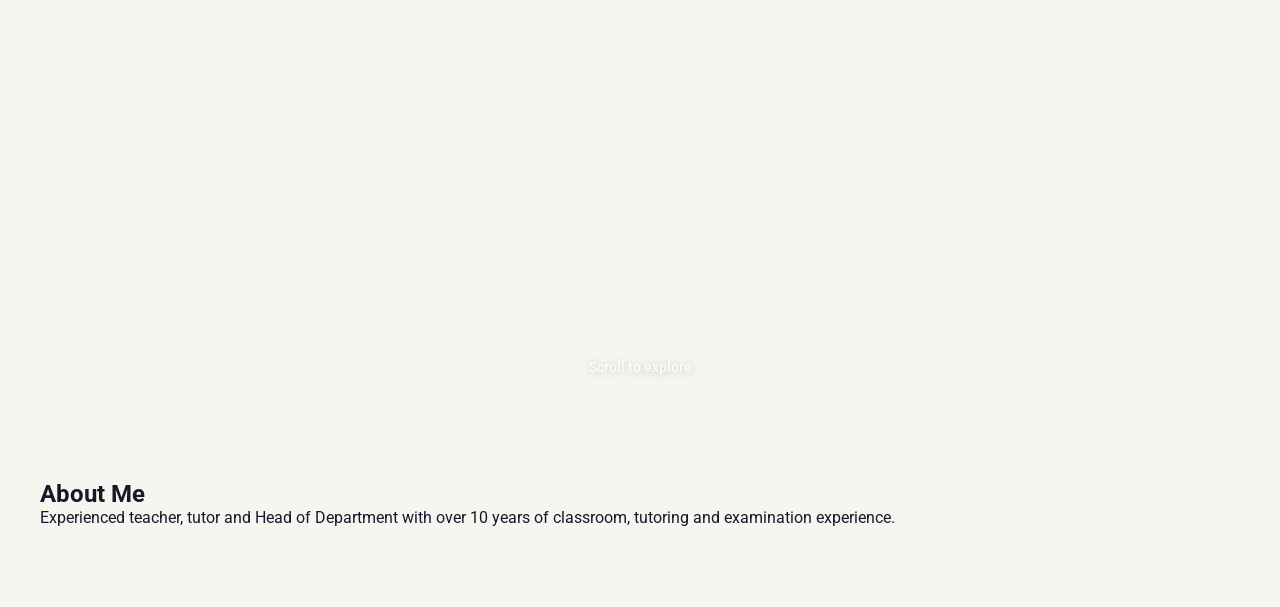
<file: scroll.html>
<!DOCTYPE html>
<html lang="en-GB">
<head>
<meta charset="utf-8">
<meta name="viewport" content="width=device-width, initial-scale=1.0">
<title>UB Tutoring — Immersive</title>
<link rel="preconnect" href="https://fonts.googleapis.com">
<link rel="preconnect" href="https://fonts.gstatic.com" crossorigin>
<link href="https://fonts.googleapis.com/css2?family=Roboto:wght@400;500;600;700&display=swap" rel="stylesheet">
<style>
:root{--bg:#f7f5ef;--ink:#17172b;--accent:#F4B942}
*{box-sizing:border-box;margin:0;padding:0}
html{scroll-behavior:smooth}
body{font-family:"Roboto",system-ui,sans-serif;background:var(--bg);color:var(--ink);overflow-x:hidden}
.scroll-world{position:relative;height:400vh}
.scroll-world video{position:fixed;top:0;left:0;width:100%;height:100%;object-fit:cover;z-index:0;background:#0e1b24;opacity:0;transition:opacity .6s ease}
.scroll-world video.visible{opacity:1}
@media (min-width:768px){
  .scroll-world video{object-fit:cover}
}
.scroll-world .overlay{position:fixed;inset:0;background:linear-gradient(180deg,rgba(23,23,43,.35) 0%,rgba(23,23,43,.65) 100%);z-index:1;pointer-events:none}
.scroll-world .slides{position:fixed;inset:0;z-index:2;display:flex;flex-direction:column;align-items:center;justify-content:center;text-align:center;padding:24px;pointer-events:none}
.scroll-world .slide{position:absolute;inset:0;display:flex;flex-direction:column;align-items:center;justify-content:center;text-align:center;padding:24px;opacity:0;transform:translateY(18px);transition:opacity .4s ease,transform .4s ease;will-change:opacity,transform}
.scroll-world .slide.active{opacity:1;transform:translateY(0)}
.scroll-world h1{font-size:clamp(28px,7vw,56px);font-weight:700;color:#fff;text-shadow:0 2px 18px rgba(0,0,0,.35);max-width:900px;line-height:1.15}
.scroll-world p{font-size:clamp(.95rem,3.2vw,1.2rem);color:rgba(255,255,255,.92);max-width:54ch;margin-top:12px;text-shadow:0 1px 10px rgba(0,0,0,.3)}
.scroll-world .scroll-hint{position:absolute;bottom:24px;left:50%;transform:translateX(-50%);z-index:3;color:rgba(255,255,255,.85);font-size:.9rem;font-weight:500;text-shadow:0 1px 8px rgba(0,0,0,.25);animation:bounce 2s ease-in-out infinite}
@keyframes bounce{0%,100%{transform:translateX(-50%) translateY(0)}50%{transform:translateX(-50%) translateY(8px)}}
.section{padding:64px 20px;position:relative;z-index:3;background:var(--bg)}
.container{max-width:1200px;margin:0 auto}
@media (min-width:768px){
  .section{padding:80px 24px}
}
</style>
</head>
<body>

<section class="scroll-world" id="scroll-world">
  <video id="hero-video" muted playsinline style="background:#0e1b24">
    <source src="assets/hero-bg-portrait.mp4" type="video/mp4">
  </video>
  <div class="overlay"></div>
  <div class="slides" id="slides">
    <div class="slide" data-start="0" data-end="0.18">
      <h1>Is your child struggling<br>to reach their potential?</h1>
      <p>Actualise their potential. With care.</p>
    </div>
    <div class="slide" data-start="0.18" data-end="0.36">
      <h1>10+ years<br>Head of Department</h1>
      <p>Edexcel • AQA • OCR</p>
    </div>
    <div class="slide" data-start="0.36" data-end="0.54">
      <h1>5-9s at GCSE</h1>
      <p>C → A* at A-level</p>
    </div>
    <div class="slide" data-start="0.54" data-end="0.72">
      <h1>Oxbridge • Russell Group</h1>
      <p>Top university outcomes</p>
    </div>
    <div class="slide" data-start="0.72" data-end="0.9">
      <h1>Curriculum-based exam prep<br>that works.</h1>
      <p>Book Free Consultation</p>
    </div>
  </div>
  <div class="scroll-hint">Scroll to explore</div>
</section>

<section class="section" id="about">
  <div class="container">
    <h2>About Me</h2>
    <p>Experienced teacher, tutor and Head of Department with over 10 years of classroom, tutoring and examination experience.</p>
  </div>
</section>

<script>
const video = document.getElementById('hero-video');
const slides = document.querySelectorAll('.slide');
let videoBlobUrl = null;
let ticking = false;
let seeking = false;
let primed = false;
let targetProgress = 0;
let currentProgress = 0;
const LERP = 0.12;

async function loadVideoAsBlob() {
  try {
    const response = await fetch('assets/hero-bg-portrait.mp4');
    const blob = await response.blob();
    videoBlobUrl = URL.createObjectURL(blob);
    video.src = videoBlobUrl;
    video.load();
  } catch (e) {
    console.warn('Blob load failed, using direct src', e);
  }
}

loadVideoAsBlob();

function primeVideo() {
  if (!primed && video.readyState >= 2) {
    primed = true;
    video.play().then(() => {
      video.pause();
      video.classList.add('visible');
    }).catch(() => {});
  }
}

function updateOnScroll() {
  primeVideo();
  const section = document.getElementById('scroll-world');
  const rect = section.getBoundingClientRect();
  const viewportHeight = window.innerHeight;

  if (rect.top <= viewportHeight && rect.bottom > 0) {
    video.classList.add('visible');
  }

  const sectionHeight = section.offsetHeight;
  const scrolled = -rect.top;
  const maxScroll = sectionHeight - viewportHeight;
  targetProgress = Math.max(0, Math.min(1, scrolled / Math.max(1, maxScroll)));
}

function updateVideoFrame() {
  const section = document.getElementById('scroll-world');
  const rect = section.getBoundingClientRect();
  const viewportHeight = window.innerHeight;

  if (rect.bottom < 0 || rect.top > viewportHeight) {
    return;
  }

  currentProgress += (targetProgress - currentProgress) * LERP;
  if (Math.abs(targetProgress - currentProgress) < 0.0005) {
    currentProgress = targetProgress;
  }

  if (video.duration && isFinite(video.duration)) {
    const targetTime = currentProgress * video.duration;
    if (Math.abs(video.currentTime - targetTime) > 0.02) {
      video.currentTime = targetTime;
    }
  }

  slides.forEach(slide => {
    const start = parseFloat(slide.dataset.start);
    const end = parseFloat(slide.dataset.end);
    if (currentProgress >= start && currentProgress < end) {
      slide.classList.add('active');
    } else {
      slide.classList.remove('active');
    }
  });
}

function loop() {
  updateVideoFrame();
  requestAnimationFrame(loop);
}

window.addEventListener('scroll', updateOnScroll, { passive: true });
window.addEventListener('resize', updateOnScroll);
updateOnScroll();
loop();
</script>

</body>
</html>
</file>
